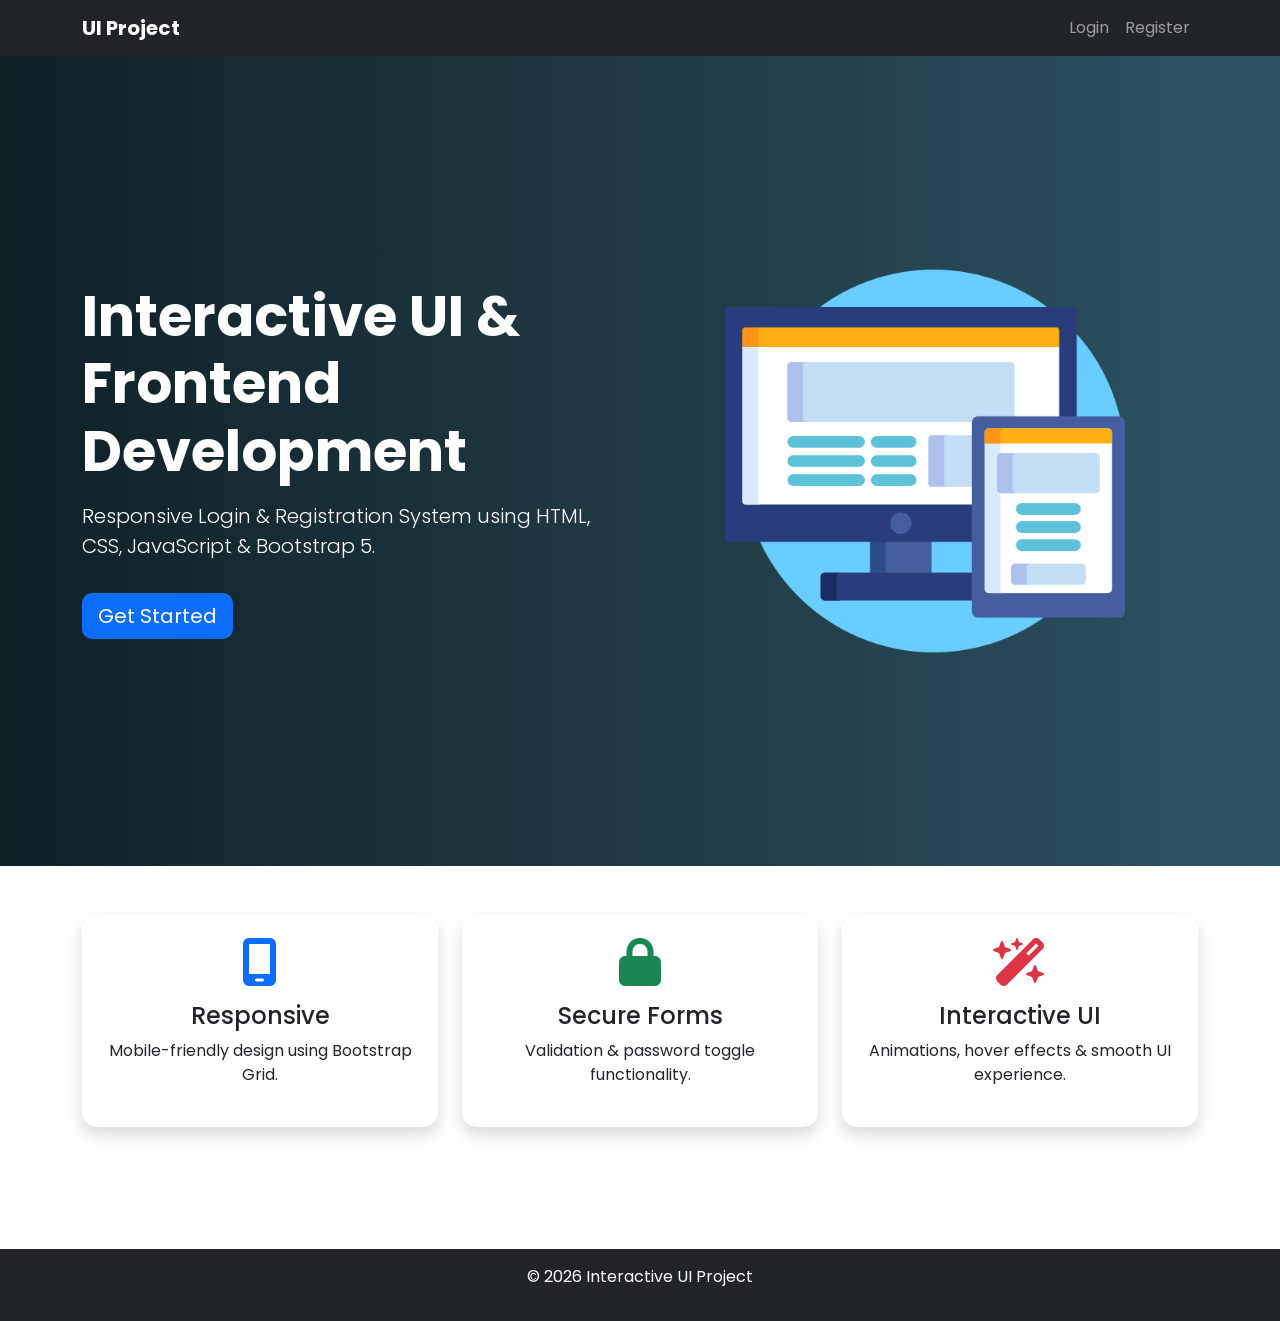
<file: index.html>
<!DOCTYPE html>
<html lang="en">
<head>
  <meta charset="UTF-8" />
  <meta name="viewport" content="width=device-width, initial-scale=1.0"/>

  <title>Interactive UI Project</title>
  
  <link href="https://cdn.jsdelivr.net/npm/bootstrap@5.3.3/dist/css/bootstrap.min.css" rel="stylesheet"/>
  
  <link rel="stylesheet"
    href="https://cdnjs.cloudflare.com/ajax/libs/font-awesome/6.5.1/css/all.min.css"/>

  <link href="https://fonts.googleapis.com/css2?family=Poppins:wght@300;400;500;600&display=swap"
    rel="stylesheet"/>

    <script src="https://cdn.jsdelivr.net/npm/bootstrap@5.3.3/dist/js/bootstrap.bundle.min.js"></script>

  <link rel="stylesheet" href="css/style.css"/>
</head>

<body>

  <nav class="navbar navbar-expand-lg navbar-dark bg-dark sticky-top">
    <div class="container">
      <a class="navbar-brand fw-bold" href="#">UI Project</a>

      <button class="navbar-toggler" type="button"
        data-bs-toggle="collapse"
        data-bs-target="#navbarNav">

        <span class="navbar-toggler-icon"></span>
      </button>

      <div class="collapse navbar-collapse"
        id="navbarNav">

        <ul class="navbar-nav ms-auto">

          <li class="nav-item">
            <a class="nav-link anchor" href="login.html">Login</a>
          </li>

          <li class="nav-item">
            <a class="nav-link anchor" href="register.html">Register</a>
          </li>

        </ul>
      </div>
    </div>
  </nav>


  <section class="hero d-flex align-items-center">

    <div class="container">

      <div class="row align-items-center">

        <div class="col-lg-6">
          <h1 class="display-4 fw-bold">
            Interactive UI & Frontend Development
          </h1>

          <p class="lead mt-3">
            Responsive Login & Registration System using
            HTML, CSS, JavaScript & Bootstrap 5.
          </p>

          <a href="login.html" class="btn btn-primary btn-lg mt-3">
            Get Started
          </a>
        </div>

        <div class="col-lg-6 text-center">
          <img src="assets/indext2.png" class="img-fluid hero-img" width="400">
        </div>

      </div>
    </div>
  </section>


  <section class="container py-5">

    <div class="row text-center">

      <div class="col-md-4 mb-4">
        <div class="card shadow p-4">
          <i class="fa-solid fa-mobile-screen fa-3x text-primary"></i>
          <h4 class="mt-3">Responsive</h4>
          <p>Mobile-friendly design using Bootstrap Grid.</p>
        </div>
      </div>

      <div class="col-md-4 mb-4">
        <div class="card shadow p-4">
          <i class="fa-solid fa-lock fa-3x text-success"></i>
          <h4 class="mt-3">Secure Forms</h4>
          <p>Validation & password toggle functionality.</p>
        </div>
      </div>

      <div class="col-md-4 mb-4">
        <div class="card shadow p-4">
          <i class="fa-solid fa-wand-magic-sparkles fa-3x text-danger"></i>
          <h4 class="mt-3">Interactive UI</h4>
          <p>Animations, hover effects & smooth UI experience.</p>
        </div>
      </div>

    </div>
  </section>

  <footer class="bg-dark text-white text-center py-3">
    <p>© 2026 Interactive UI Project</p>
  </footer>


</body>
</html>
</file>
<file: css/style.css>
*{
  margin:0;
  padding:0;
  box-sizing:border-box;
  font-family:'Poppins',sans-serif;
  
}

body{
  overflow-x:hidden;
}

.hero{
  min-height:90vh;
  background:linear-gradient(to right,#0f2027,#203a43,#2c5364);
  color:white;
  padding:50px 0;
}

.hero-img{
  animation:float 3s ease-in-out infinite;
}

@keyframes float{
  0%{
    transform:translateY(0px);
  }

  50%{
    transform:translateY(-15px);
  }

  100%{
    transform:translateY(0px);
  }
}

.card{
  border:none;
  border-radius:15px;
  transition:0.3s;
}

.card:hover{
  transform:translateY(-10px);
}

.btn{
  border-radius:10px;
  border: none;
}

input{
  border-radius:10px !important;
}

footer{
  margin-top:50px;
}
.anchor:hover{
    padding: 8px;
    border-radius: 10px;
    background-color: white; 
    color: black; 
    
}
.anchor{
    padding: 8px;
    border-radius: 10px;
}
.eye
{
  display: flex;
}
</file>
